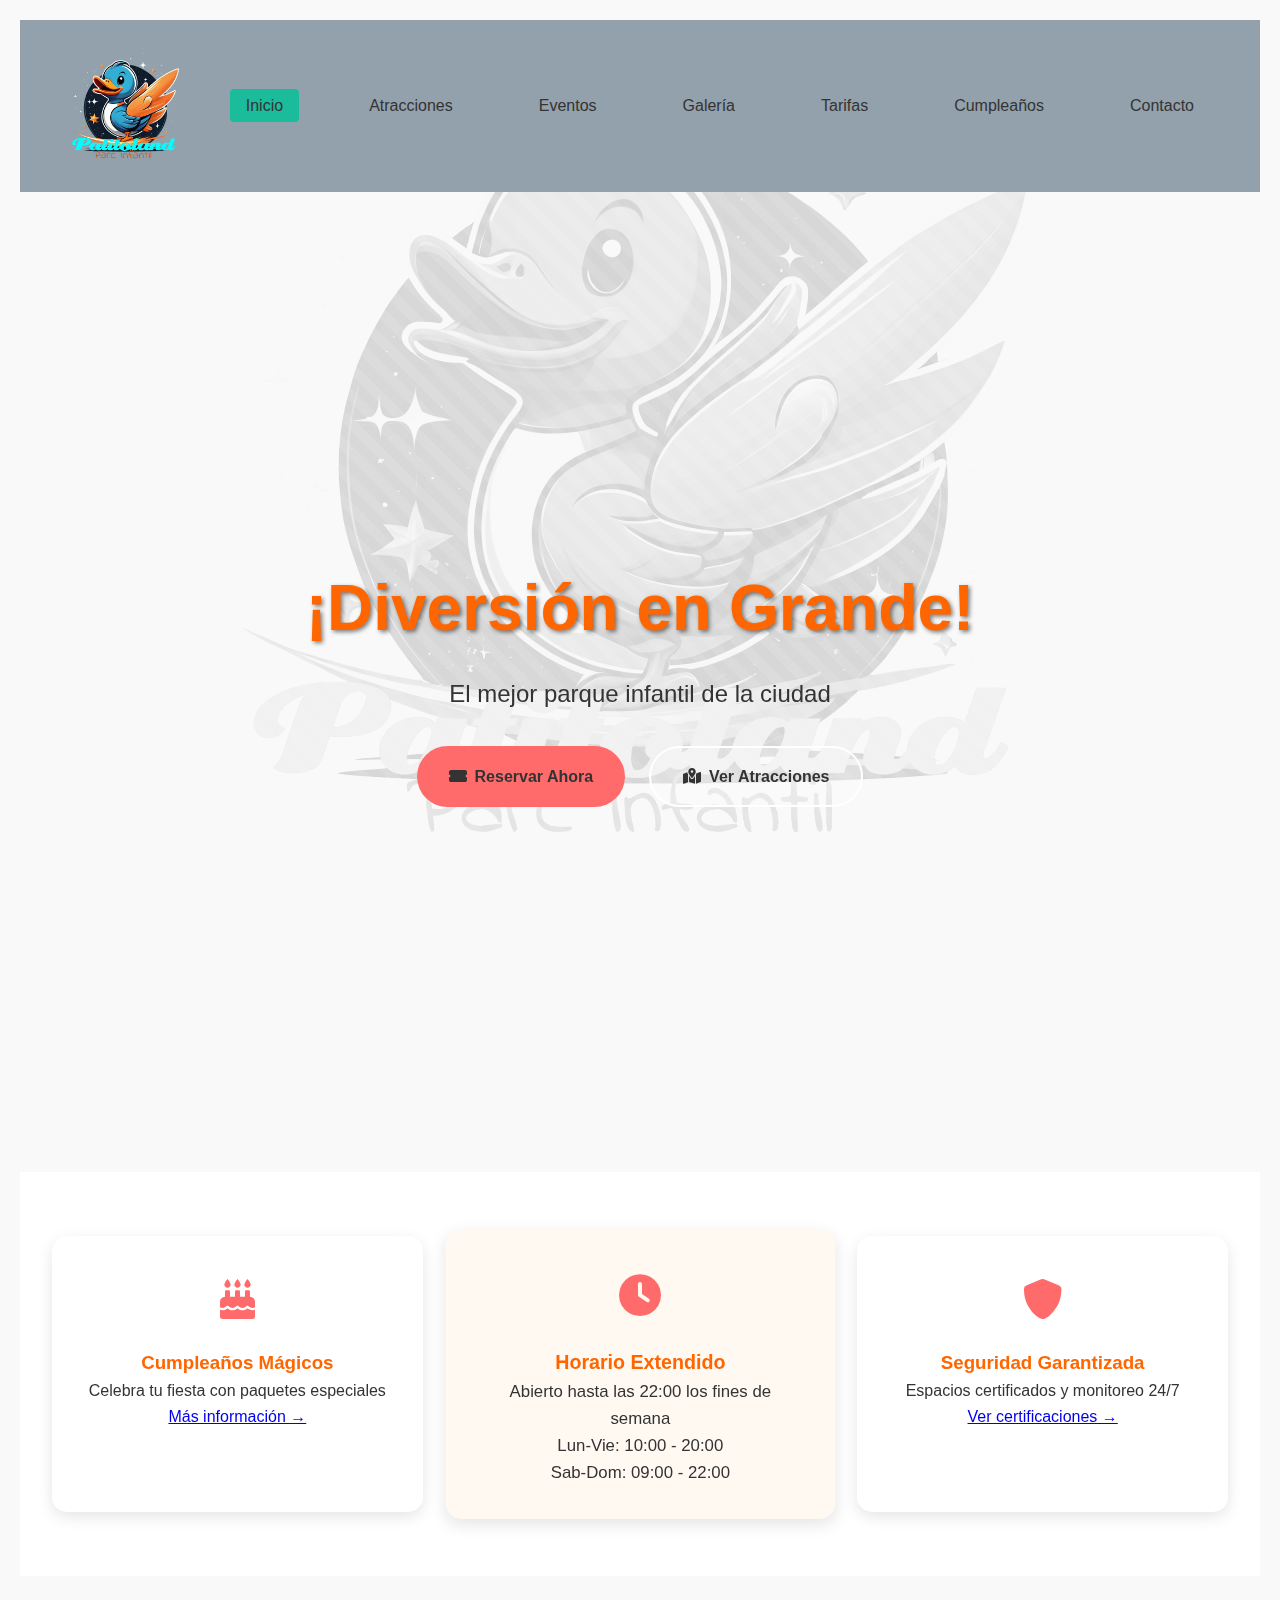
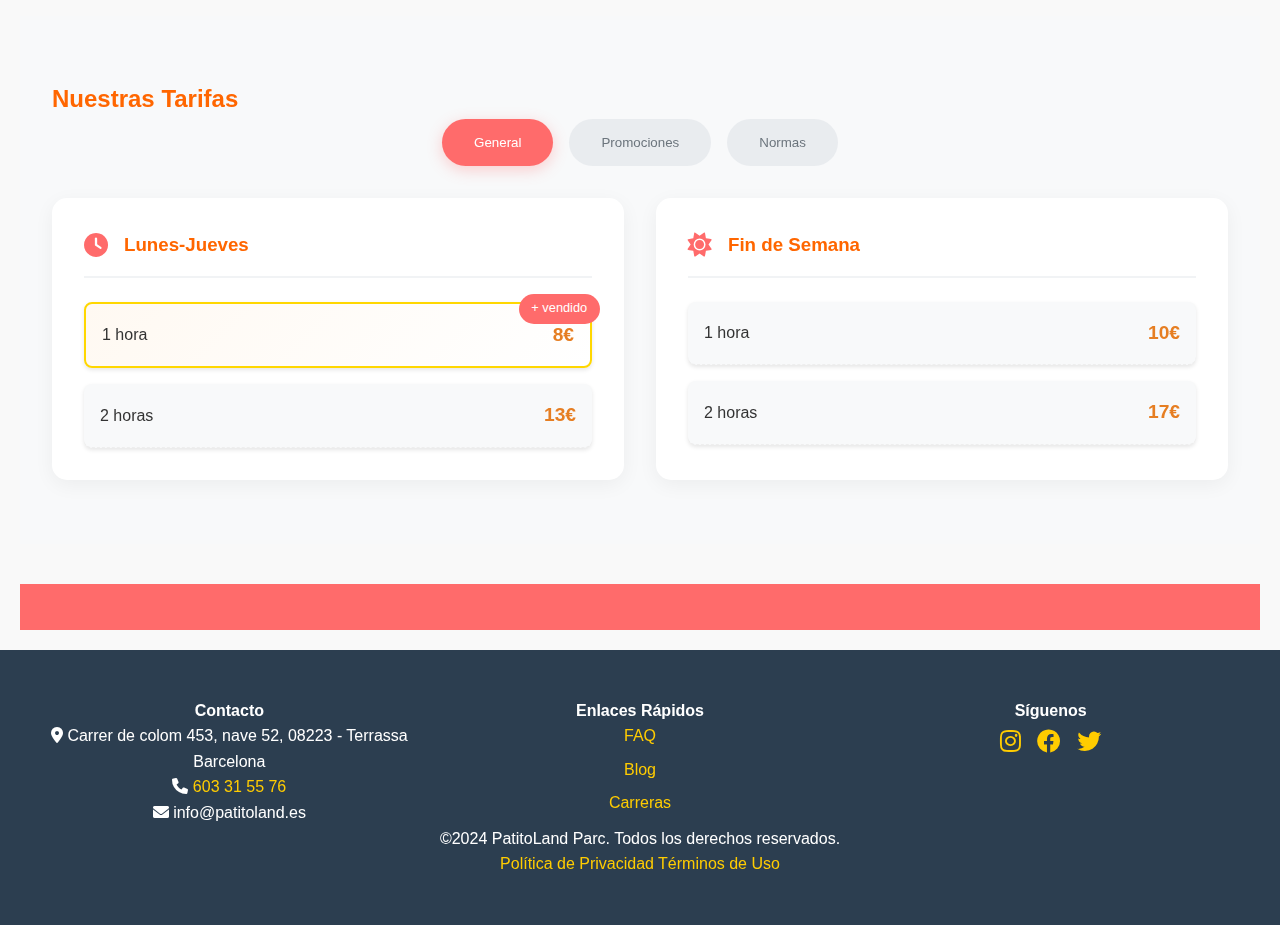
<file: index.html>
<!DOCTYPE html>
<html lang="es">
<head>
    <meta charset="UTF-8">
    <meta name="viewport" content="width=device-width, initial-scale=1.0, maximum-scale=1.0, user-scalable=no">
    <title>PatitoLand Parc - Parque de Ocio Familiar</title>
    <link rel="stylesheet" href="https://cdnjs.cloudflare.com/ajax/libs/font-awesome/6.0.0/css/all.min.css">
    <link rel="stylesheet" href="styles.css">
</head>
<body>
    <img src="img/logo_no_bg.png" class="logo-background" alt="background pattern">
    <header class="sticky-header">
        <nav class="main-nav">
            <div class="nav-container container">
                <a href="index.html" class="logo">
                    <img src="img/logo_no_bg.png" alt="PatitoLand Parc Logo" width="140">
                </a>
                
                <button class="hamburger" aria-label="Abrir menú">
                    <span></span>
                    <span></span>
                    <span></span>
                </button>

                <ul class="nav-menu">
                    <li><a href="index.html" class="nav-link active">Inicio</a></li>
                    <li><a href="atracciones.html" class="nav-link">Atracciones</a></li>
                    <li><a href="eventos.html" class="nav-link">Eventos</a></li>
                    <li><a href="galeria.html" class="nav-link">Galería</a></li>
                    <li><a href="tarifas.html" class="nav-link">Tarifas</a></li>
                    <li><a href="cumpleanos.html" class="nav-link">Cumpleaños</a></li>
                    <li><a href="contacto.html" class="nav-link">Contacto</a></li>
                </ul>
            </div>
        </nav>
    </header>

    <main>
        <!-- 英雄区域 -->
        <section class="hero-section">
            <div class="hero-content">
                <h1 class="hero-title">¡Diversión en Grande!</h1>
                <p class="hero-subtitle">El mejor parque infantil de la ciudad</p>
                
                <div class="cta-container">
                    <a href="tarifas.html" class="cta-btn primary-cta">
                        <i class="fas fa-ticket-alt"></i>
                        Reservar Ahora
                    </a>
                    <a href="atracciones.html" class="cta-btn secondary-cta">
                        <i class="fas fa-map-marked-alt"></i>
                        Ver Atracciones
                    </a>
                </div>
            </div>
        </section>

        <!-- 特色服务 -->
        <section class="features-section">
            <div class="feature-card">
                <div class="feature-icon">
                    <i class="fas fa-birthday-cake"></i>
                </div>
                <h3>Cumpleaños Mágicos</h3>
                <p>Celebra tu fiesta con paquetes especiales</p>
                <a href="cumpleanos.html" class="feature-link">Más información →</a>
            </div>

            <div class="feature-card highlight-card">
                <div class="feature-icon">
                    <i class="fas fa-clock"></i>
                </div>
                <h3>Horario Extendido</h3>
                <p>Abierto hasta las 22:00 los fines de semana</p>
                <div class="opening-hours">
                    <p>Lun-Vie: 10:00 - 20:00</p>
                    <p>Sab-Dom: 09:00 - 22:00</p>
                </div>
            </div>

            <div class="feature-card">
                <div class="feature-icon">
                    <i class="fas fa-shield-alt"></i>
                </div>
                <h3>Seguridad Garantizada</h3>
                <p>Espacios certificados y monitoreo 24/7</p>
                <a href="contacto.html" class="feature-link">Ver certificaciones →</a>
            </div>
        </section>

        <section class="smart-tarifas">
            <div class="tarifas-container">
                <h2 class="section-title">Nuestras Tarifas</h2>
                
                <!-- 价格切换选项卡 -->
                <div class="tarifas-tabs">
                    <button class="tab-btn active" data-tab="general">General</button>
                    <button class="tab-btn" data-tab="promociones">Promociones</button>
                    <button class="tab-btn" data-tab="normas">Normas</button>
                </div>
        
                <!-- 常规价格 -->
                <div class="tab-content active" id="general">
                    <div class="time-grid">
                        <div class="time-card">
                            <div class="time-header">
                                <i class="fas fa-clock"></i>
                                <h3>Lunes-Jueves</h3>
                            </div>
                            <div class="price-list">
                                <div class="price-item popular">
                                    <span>1 hora</span>
                                    <span class="price">8€</span>
                                    <span class="badge">+ vendido</span>
                                </div>
                                <div class="price-item">
                                    <span>2 horas</span>
                                    <span class="price">13€</span>
                                </div>
                            </div>
                        </div>
                        
                        <div class="time-card weekend">
                            <div class="time-header">
                                <i class="fas fa-sun"></i>
                                <h3>Fin de Semana</h3>
                            </div>
                            <div class="price-list">
                                <div class="price-item">
                                    <span>1 hora</span>
                                    <span class="price">10€</span>
                                </div>
                                <div class="price-item">
                                    <span>2 horas</span>
                                    <span class="price">17€</span>
                                </div>
                            </div>
                        </div>
                    </div>
                </div>
        
                <!-- 促销信息 -->
                <div class="tab-content" id="promociones">
                    <div class="promo-card">
                        <div class="promo-header">
                            <span class="discount-tag">-20%</span>
                            <h4>Mañanas Educativas</h4>
                        </div>
                        <p>De lunes a jueves antes de las 12:00</p>
                        <div class="price-compare">
                            <span class="old-price">10€</span>
                            <span class="new-price">8€</span>
                        </div>
                        <button class="cta-btn">Reservar Oferta</button>
                    </div>
                </div>
        
                <!-- 注意事项 -->
                <div class="tab-content" id="normas">
                    <div class="rules-list">
                        <div class="rule-item">
                            <i class="fas fa-exclamation-triangle"></i>
                            <p>Los primeros 15 minutos extras se consideran media hora adicional</p>
                        </div>
                        <div class="rule-item">
                            <i class="fas fa-baby"></i>
                            <p>Menores de 2 años: tarifa especial de 4€</p>
                        </div>
                        <div class="rule-item">
                            <i class="fas fa-socks"></i>
                            <p>Calcetines antideslizantes obligatorios (2€)</p>
                        </div>
                    </div>
                </div>
            </div>
        </section>

        <!-- 动态公告 -->
        <div class="live-bar">
            <div class="marquee">
                <span>🔥 AHORA EN PROMOCIÓN: Paga 8€ i juega 2 horas de lunes a jueves 🔥</span>
            </div>
        </div>
    </main>

    <footer class="modern-footer">
        <div class="footer-grid">
            <div class="footer-section">
                <h4>Contacto</h4>
                <p><i class="fas fa-map-marker-alt"></i> Carrer de colom 453, nave 52, 08223 - Terrassa Barcelona</p>
                <p><i class="fas fa-phone"></i> <a href="tel:603315576">603 31 55 76</a></p>
                <p><i class="fas fa-envelope"></i> info@patitoland.es</p>
            </div>

            <div class="footer-section">
                <h4>Enlaces Rápidos</h4>
                <ul>
                    <li><a href="preguntas-frecuentes.html">FAQ</a></li>
                    <li><a href="blog.html">Blog</a></li>
                    <li><a href="trabaja-con-nosotros.html">Carreras</a></li>
                </ul>
            </div>

            <div class="footer-section">
                <h4>Síguenos</h4>
                <div class="social-links">
                    <a href="https://www.instagram.com/patitoland.parc/" target="_blank">
                        <i class="fab fa-instagram"></i>
                    </a>
                    <a href="https://www.facebook.com/patitoland.parc/" target="_blank">
                        <i class="fab fa-facebook"></i>
                    </a>
                    <a href="https://twitter.com/patitolandparc" target="_blank">
                        <i class="fab fa-twitter"></i>
                    </a>
                </div>
            </div>
        </div>

        <div class="footer-bottom">
            <p>©2024 PatitoLand Parc. Todos los derechos reservados.</p>
            <div class="legal-links">
                <a href="politica-privacidad.html">Política de Privacidad</a>
                <a href="terminos-uso.html">Términos de Uso</a>
            </div>
        </div>
    </footer>

    <script src="scripts.js"></script>
</body>
</html>
</file>
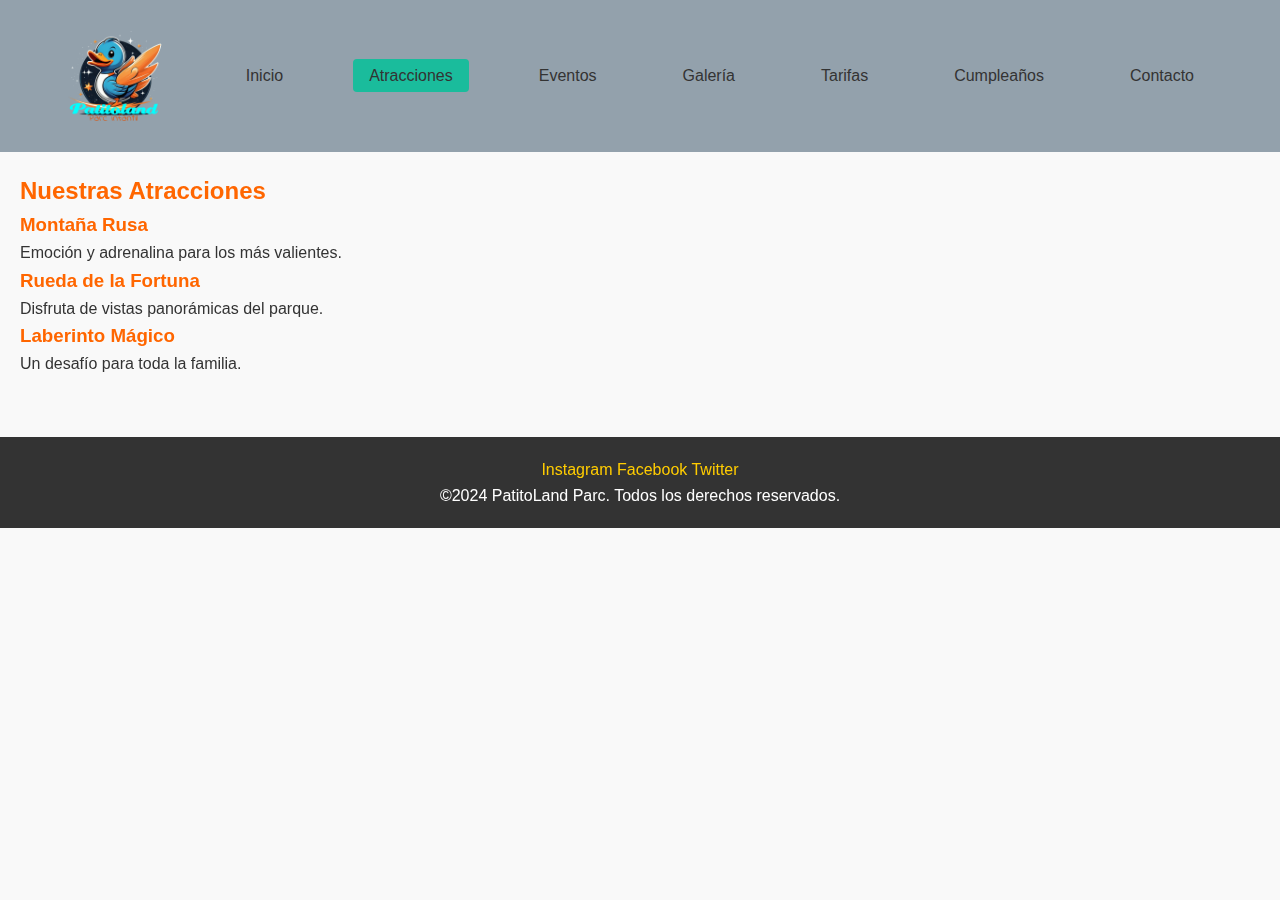
<file: atracciones.html>
<!DOCTYPE html>
<html lang="es">
<head>
    <meta charset="UTF-8">
    <meta name="viewport" content="width=device-width, initial-scale=1.0, maximum-scale=1.0, user-scalable=no">
    <title>PatitoLand Parc - Atracciones</title>
    <link rel="stylesheet" href="styles.css">
</head>
<body>
    <nav class="main-nav">
        <div class="nav-container container">
            <a href="index.html" class="logo">
                <img src="img/logo_no_bg.png" alt="PatitoLand Parc Logo" width="120">
            </a>
            
            <button class="hamburger" aria-label="Abrir menú">
                <span></span>
                <span></span>
                <span></span>
            </button>

            <ul class="nav-menu">
                <li><a href="index.html" class="nav-link">Inicio</a></li>
                <li><a href="atracciones.html" class="nav-link active">Atracciones</a></li>
                <li><a href="eventos.html" class="nav-link">Eventos</a></li>
                <li><a href="galeria.html" class="nav-link">Galería</a></li>
                <li><a href="tarifas.html" class="nav-link">Tarifas</a></li>
                <li><a href="cumpleanos.html" class="nav-link">Cumpleaños</a></li>
                <li><a href="contacto.html" class="nav-link">Contacto</a></li>
            </ul>
        </div>
    </nav>

    <main>
        <section id="atracciones">
            <h2>Nuestras Atracciones</h2>
            <div class="atraccion">
                <h3>Montaña Rusa</h3>
                <p>Emoción y adrenalina para los más valientes.</p>
            </div>
            <div class="atraccion">
                <h3>Rueda de la Fortuna</h3>
                <p>Disfruta de vistas panorámicas del parque.</p>
            </div>
            <div class="atraccion">
                <h3>Laberinto Mágico</h3>
                <p>Un desafío para toda la familia.</p>
            </div>
        </section>
    </main>

    <footer>
        <div class="redes-sociales">
            <a href="https://www.instagram.com/patitoland.parc/" target="_blank">Instagram</a>
            <a href="https://www.facebook.com/patitoland.parc/" target="_blank">Facebook</a>
            <a href="https://twitter.com/patitolandparc" target="_blank">Twitter</a>
        </div>
        <p>©2024 PatitoLand Parc. Todos los derechos reservados.</p>
    </footer>
    <script src="scripts.js"></script>
</body>
</html>
</file>
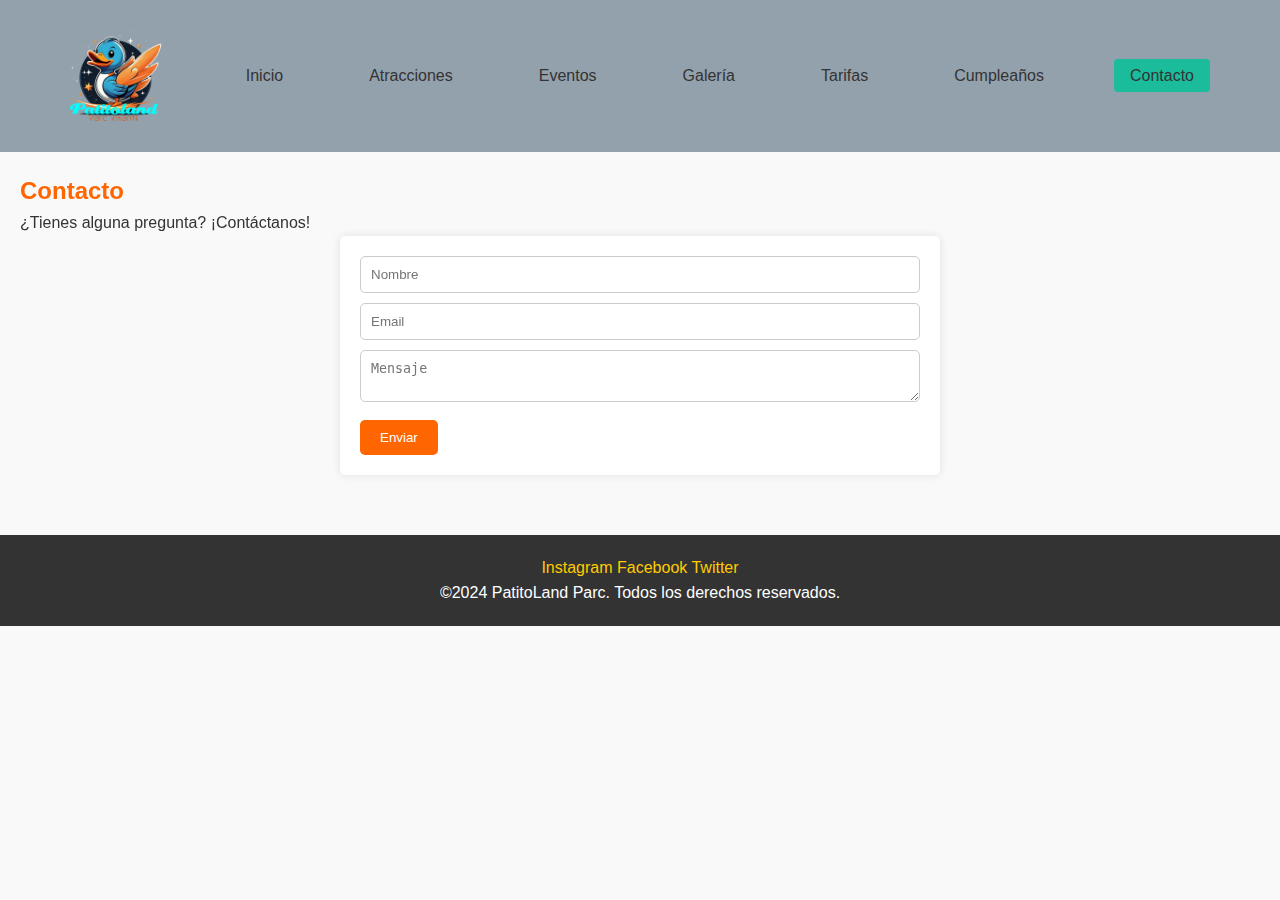
<file: contacto.html>
<!DOCTYPE html>
<html lang="es">
<head>
    <meta charset="UTF-8">
    <meta name="viewport" content="width=device-width, initial-scale=1.0, maximum-scale=1.0, user-scalable=no">
    <title>Contacto - PatitoLand Parc</title>
    <link rel="stylesheet" href="styles.css">
</head>
<body>
    <nav class="main-nav">
        <div class="nav-container container">
            <a href="index.html" class="logo">
                <img src="img/logo_no_bg.png" alt="PatitoLand Parc Logo" width="120">
            </a>
            
            <button class="hamburger" aria-label="Abrir menú">
                <span></span>
                <span></span>
                <span></span>
            </button>

            <ul class="nav-menu">
                <li><a href="index.html" class="nav-link">Inicio</a></li>
                <li><a href="atracciones.html" class="nav-link">Atracciones</a></li>
                <li><a href="eventos.html" class="nav-link">Eventos</a></li>
                <li><a href="galeria.html" class="nav-link">Galería</a></li>
                <li><a href="tarifas.html" class="nav-link">Tarifas</a></li>
                <li><a href="cumpleanos.html" class="nav-link">Cumpleaños</a></li>
                <li><a href="contacto.html" class="nav-link active">Contacto</a></li>
            </ul>
        </div>
    </nav>

    <main>
        <section id="contacto">
            <h2>Contacto</h2>
            <p>¿Tienes alguna pregunta? ¡Contáctanos!</p>
            <form action="#" method="post">
                <input type="text" name="nombre" placeholder="Nombre" required>
                <input type="email" name="email" placeholder="Email" required>
                <textarea name="mensaje" placeholder="Mensaje" required></textarea>
                <button type="submit">Enviar</button>
            </form>
        </section>
    </main>

    <footer>
        <div class="redes-sociales">
            <a href="https://www.instagram.com/patitoland.parc/" target="_blank">Instagram</a>
            <a href="https://www.facebook.com/patitoland.parc/" target="_blank">Facebook</a>
            <a href="https://twitter.com/patitolandparc" target="_blank">Twitter</a>
        </div>
        <p>©2024 PatitoLand Parc. Todos los derechos reservados.</p>
    </footer>
    <script src="scripts.js"></script>
</body>
</html>
</file>
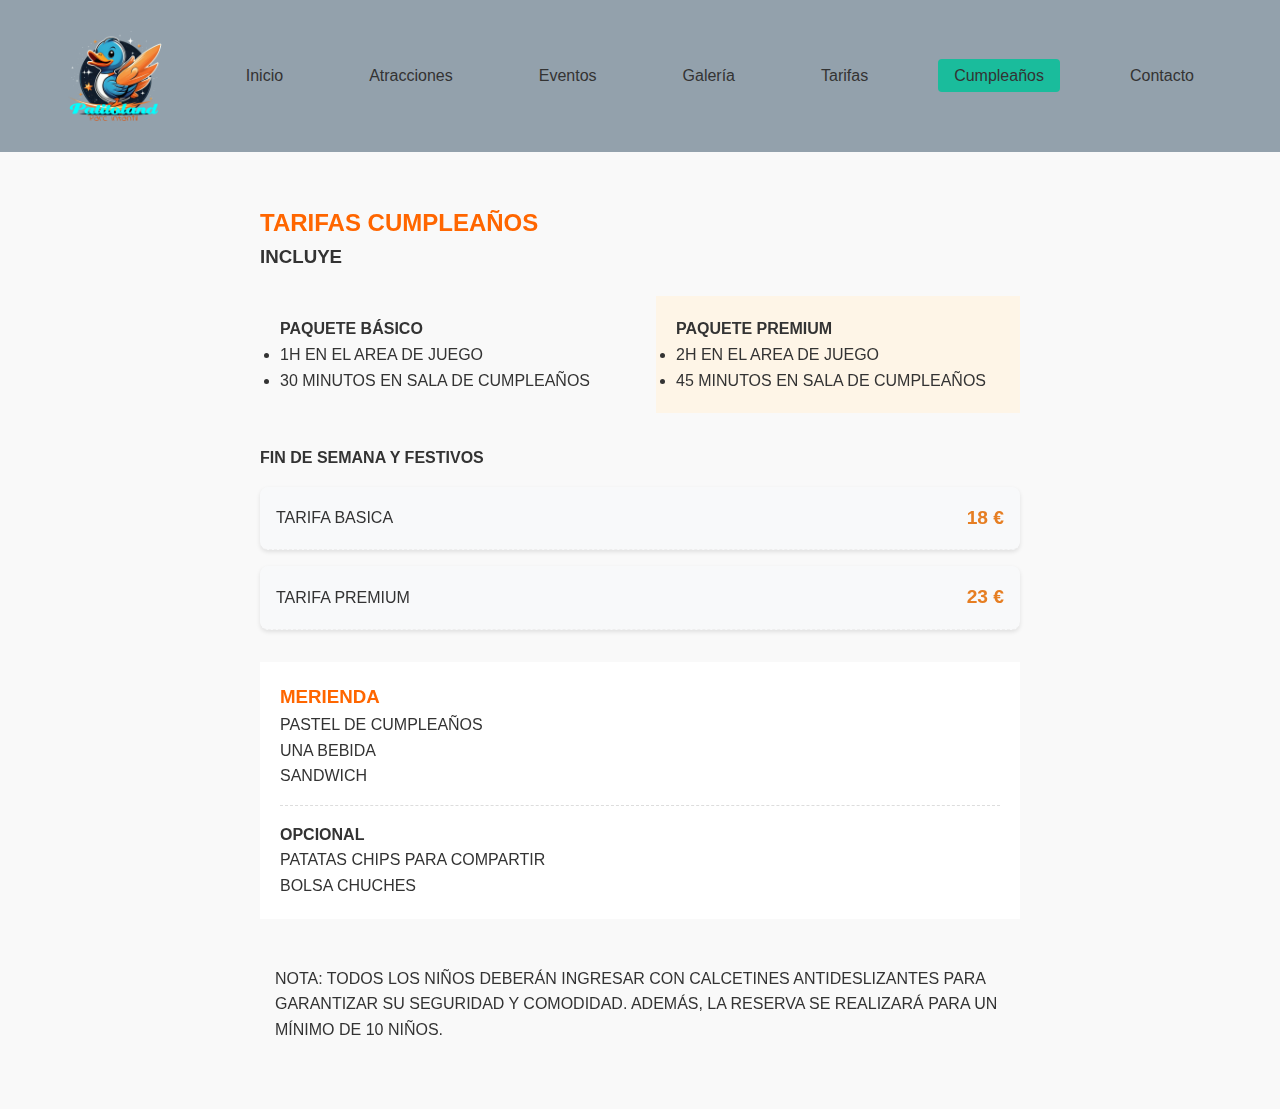
<file: cumpleanos.html>
<!DOCTYPE html>
<html lang="es">
<head>
    <meta charset="UTF-8">
    <meta name="viewport" content="width=device-width, initial-scale=1.0, maximum-scale=1.0, user-scalable=no">
    <title>Cumpleaños - PatitoLand Parc</title>
    <link rel="stylesheet" href="styles.css">
</head>
<body>
    <nav class="main-nav">
        <div class="nav-container container">
            <a href="index.html" class="logo">
                <img src="img/logo_no_bg.png" alt="PatitoLand Parc Logo" width="120">
            </a>
            
            <button class="hamburger" aria-label="Abrir menú">
                <span></span>
                <span></span>
                <span></span>
            </button>

            <ul class="nav-menu">
                <li><a href="index.html" class="nav-link">Inicio</a></li>
                <li><a href="atracciones.html" class="nav-link">Atracciones</a></li>
                <li><a href="eventos.html" class="nav-link">Eventos</a></li>
                <li><a href="galeria.html" class="nav-link">Galería</a></li>
                <li><a href="tarifas.html" class="nav-link">Tarifas</a></li>
                <li><a href="cumpleanos.html" class="nav-link active">Cumpleaños</a></li>
                <li><a href="contacto.html" class="nav-link">Contacto</a></li>
            </ul>
        </div>
    </nav>

    <section class="cumpleanos-section" aria-labelledby="cumpleanos-heading">
        <h2 id="cumpleanos-heading">TARIFAS CUMPLEAÑOS</h2>

        <div class="package-includes">
            <h3>INCLUYE</h3>
            <div class="package-tier">
                <article class="basic-tier" aria-labelledby="basico-heading">
                    <h4 id="basico-heading">PAQUETE BÁSICO</h4>
                    <ul>
                        <li>1H EN EL AREA DE JUEGO</li>
                        <li>30 MINUTOS EN SALA DE CUMPLEAÑOS</li>
                    </ul>
                </article>
                
                <article class="premium-tier" aria-labelledby="premium-heading">
                    <h4 id="premium-heading">PAQUETE PREMIUM</h4>
                    <ul>
                        <li>2H EN EL AREA DE JUEGO</li>
                        <li>45 MINUTOS EN SALA DE CUMPLEAÑOS</li>
                    </ul>
                </article>
            </div>

            <div class="price-block">
                <div class="price-tier">
                    <h4>FIN DE SEMANA Y FESTIVOS</h4>
                    <div class="price-item" role="listitem">
                        <span>TARIFA BASICA</span>
                        <span class="price">18 €</span>
                    </div>
                    <div class="price-item" role="listitem">
                        <span>TARIFA PREMIUM</span>
                        <span class="price">23 €</span>
                    </div>
                </div>
            </div>
        </div>

        <article class="merienda" aria-labelledby="merienda-heading">
            <h3 id="merienda-heading">MERIENDA</h3>
            <ul class="included-items">
                <li>PASTEL DE CUMPLEAÑOS</li>
                <li>UNA BEBIDA</li>
                <li>SANDWICH</li>
            </ul>
            
            <div class="optional-items">
                <h4>OPCIONAL</h4>
                <ul>
                    <li>PATATAS CHIPS PARA COMPARTIR</li>
                    <li>BOLSA CHUCHES</li>
                </ul>
            </div>
        </article>

        <aside class="important-notes" aria-labelledby="notas-heading">
            <p id="notas-heading">NOTA: TODOS LOS NIÑOS DEBERÁN INGRESAR CON CALCETINES ANTIDESLIZANTES PARA GARANTIZAR SU SEGURIDAD Y COMODIDAD. ADEMÁS, LA RESERVA SE REALIZARÁ PARA UN MÍNIMO DE 10 NIÑOS.</p>
        </aside>
    </section>

    <script src="scripts.js"></script>
</body>
</html>
</file>
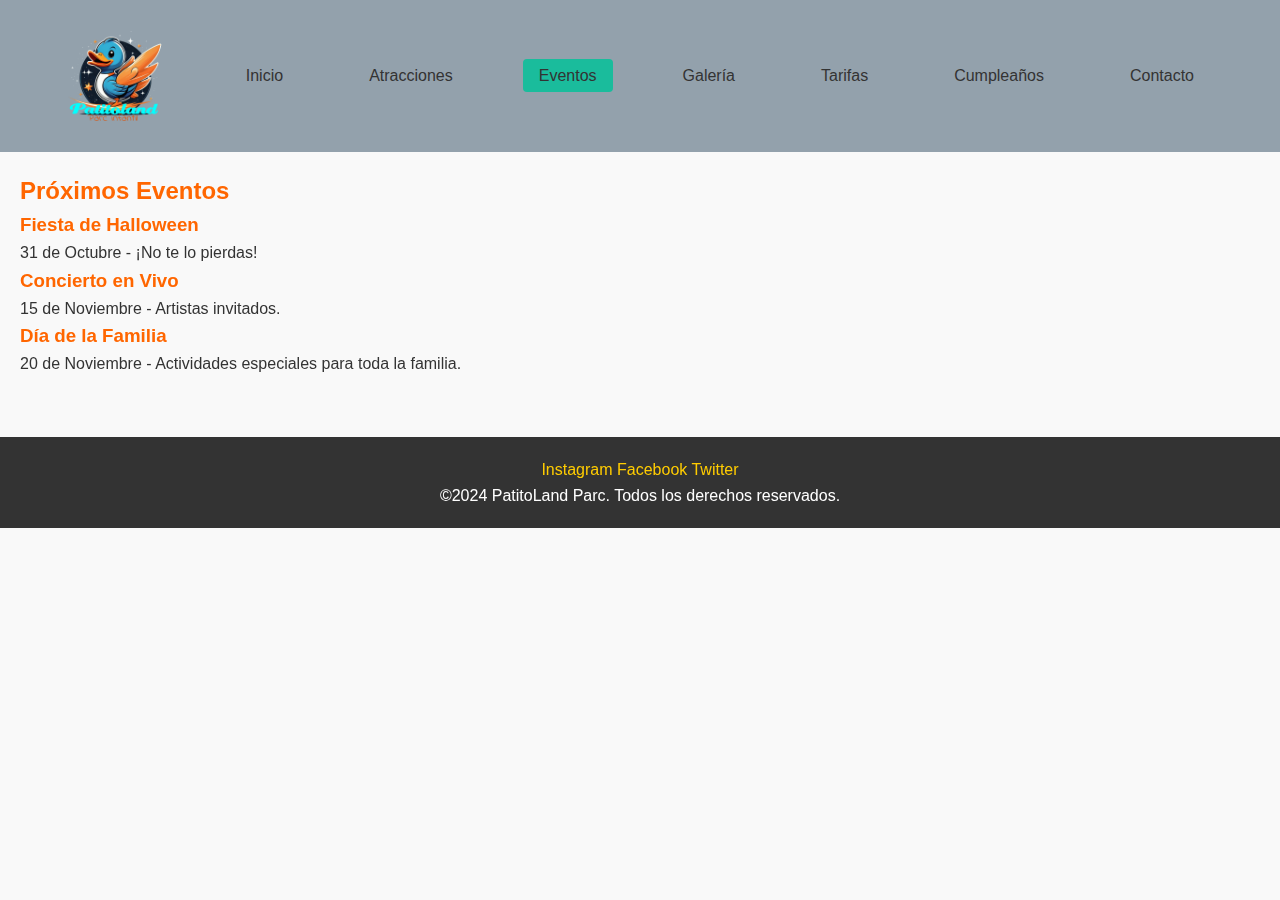
<file: eventos.html>
<!DOCTYPE html>
<html lang="es">
<head>
    <meta charset="UTF-8">
    <meta name="viewport" content="width=device-width, initial-scale=1.0, maximum-scale=1.0, user-scalable=no">
    <title>Eventos - PatitoLand Parc</title>
    <link rel="stylesheet" href="styles.css">
</head>
<body>
    <nav class="main-nav">
        <div class="nav-container container">
            <a href="index.html" class="logo">
                <img src="img/logo_no_bg.png" alt="PatitoLand Parc Logo" width="120">
            </a>
            
            <button class="hamburger" aria-label="Abrir menú">
                <span></span>
                <span></span>
                <span></span>
            </button>

            <ul class="nav-menu">
                <li><a href="index.html" class="nav-link">Inicio</a></li>
                <li><a href="atracciones.html" class="nav-link">Atracciones</a></li>
                <li><a href="eventos.html" class="nav-link active">Eventos</a></li>
                <li><a href="galeria.html" class="nav-link">Galería</a></li>
                <li><a href="tarifas.html" class="nav-link">Tarifas</a></li>
                <li><a href="cumpleanos.html" class="nav-link">Cumpleaños</a></li>
                <li><a href="contacto.html" class="nav-link">Contacto</a></li>
            </ul>
        </div>
    </nav>

    <main>
        <section id="eventos">
            <h2>Próximos Eventos</h2>
            <div class="evento">
                <h3>Fiesta de Halloween</h3>
                <p>31 de Octubre - ¡No te lo pierdas!</p>
            </div>
            <div class="evento">
                <h3>Concierto en Vivo</h3>
                <p>15 de Noviembre - Artistas invitados.</p>
            </div>
            <div class="evento">
                <h3>Día de la Familia</h3>
                <p>20 de Noviembre - Actividades especiales para toda la familia.</p>
            </div>
        </section>
    </main>

    <footer>
        <div class="redes-sociales">
            <a href="https://www.instagram.com/patitoland.parc/" target="_blank">Instagram</a>
            <a href="https://www.facebook.com/patitoland.parc/" target="_blank">Facebook</a>
            <a href="https://twitter.com/patitolandparc" target="_blank">Twitter</a>
        </div>
        <p>©2024 PatitoLand Parc. Todos los derechos reservados.</p>
    </footer>
    <script src="scripts.js"></script>
</body>
</html>
</file>
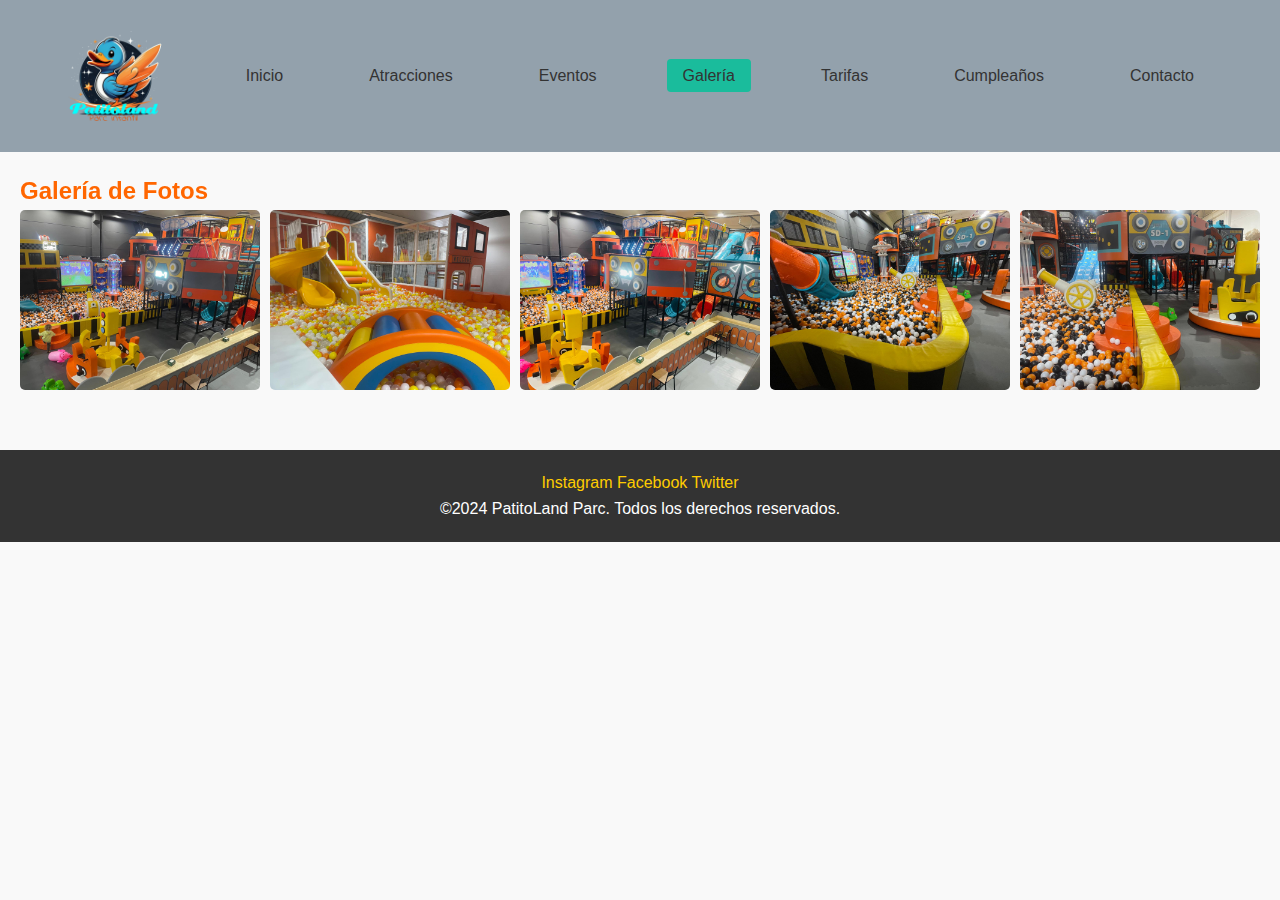
<file: galeria.html>
<!DOCTYPE html>
<html lang="es">
<head>
    <meta charset="UTF-8">
    <meta name="viewport" content="width=device-width, initial-scale=1.0, maximum-scale=1.0, user-scalable=no">
    <title>Galería - PatitoLand Parc</title>
    <link rel="stylesheet" href="styles.css">
</head>
<body>
    <nav class="main-nav">
        <div class="nav-container container">
            <a href="index.html" class="logo">
                <img src="img/logo_no_bg.png" alt="PatitoLand Parc Logo" width="120">
            </a>
            
            <button class="hamburger" aria-label="Abrir menú">
                <span></span>
                <span></span>
                <span></span>
            </button>

            <ul class="nav-menu">
                <li><a href="index.html" class="nav-link">Inicio</a></li>
                <li><a href="atracciones.html" class="nav-link">Atracciones</a></li>
                <li><a href="eventos.html" class="nav-link">Eventos</a></li>
                <li><a href="galeria.html" class="nav-link active">Galería</a></li>
                <li><a href="tarifas.html" class="nav-link">Tarifas</a></li>
                <li><a href="cumpleanos.html" class="nav-link">Cumpleaños</a></li>
                <li><a href="contacto.html" class="nav-link">Contacto</a></li>
            </ul>
        </div>
    </nav>

    <main>
        <section id="galeria">
            <h2>Galería de Fotos</h2>
            <div class="galeria-grid">
                <img src="img/1.jpeg" alt="Foto 1">
                <img src="img/2.jpeg" alt="Foto 2">
                <img src="img/3.jpeg" alt="Foto 3">
                <img src="img/4.jpeg" alt="Foto 4">
                <img src="img/5.jpeg" alt="Foto 5">
            </div>
        </section>
    </main>

    <footer>
        <div class="redes-sociales">
            <a href="https://www.instagram.com/patitoland.parc/" target="_blank">Instagram</a>
            <a href="https://www.facebook.com/patitoland.parc/" target="_blank">Facebook</a>
            <a href="https://twitter.com/patitolandparc" target="_blank">Twitter</a>
        </div>
        <p>©2024 PatitoLand Parc. Todos los derechos reservados.</p>
    </footer>
    <script src="scripts.js"></script>
</body>
</html>
</file>
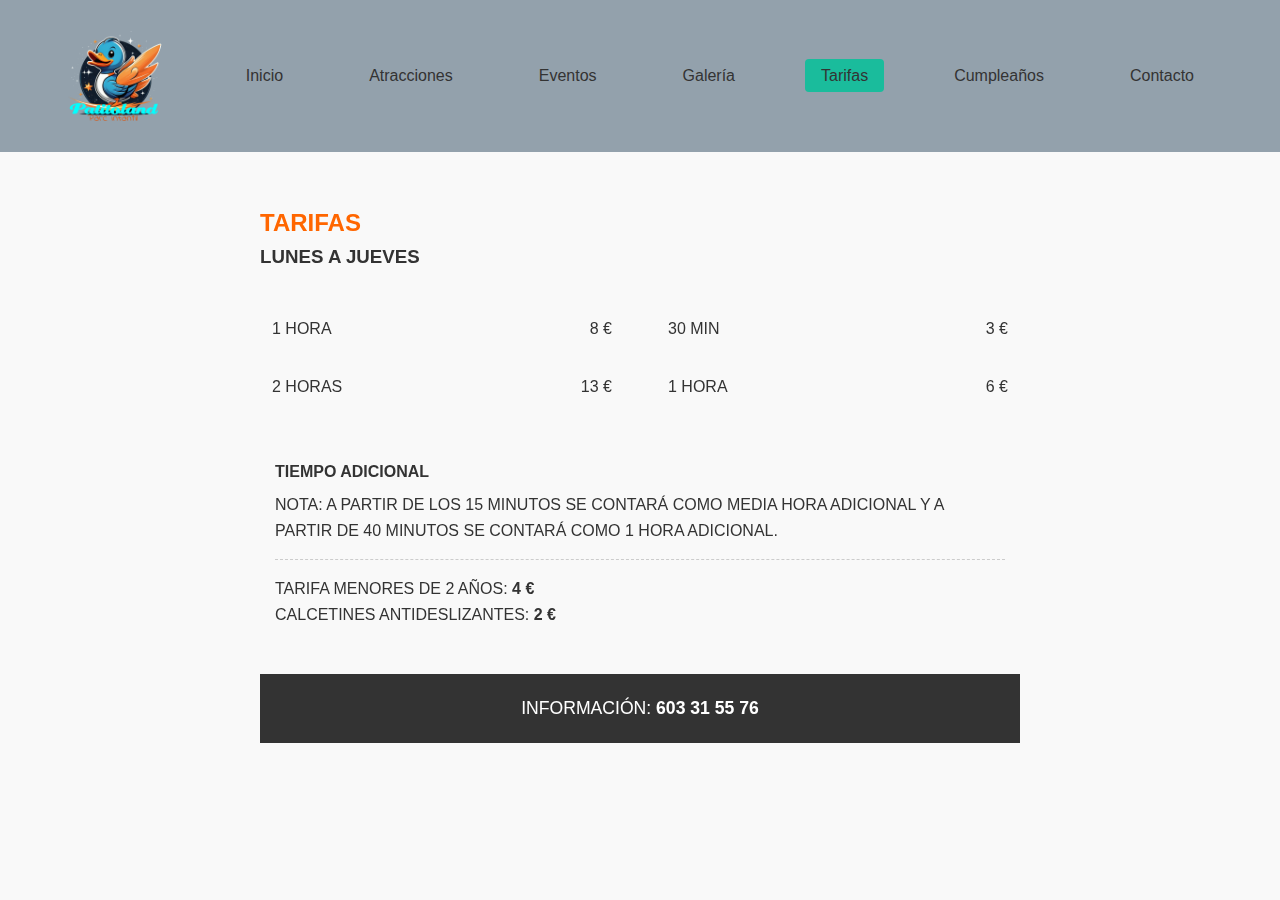
<file: tarifas.html>
<!DOCTYPE html>
<html lang="es">
<head>
    <meta charset="UTF-8">
    <meta name="viewport" content="width=device-width, initial-scale=1.0, maximum-scale=1.0, user-scalable=no">
    <title>Tarifas - PatitoLand Parc</title>
    <link rel="stylesheet" href="styles.css">
</head>
<body>
    <nav class="main-nav">
        <div class="nav-container container">
            <a href="index.html" class="logo">
                <img src="img/logo_no_bg.png" alt="PatitoLand Parc Logo" width="120">
            </a>
            
            <button class="hamburger" aria-label="Abrir menú">
                <span></span>
                <span></span>
                <span></span>
            </button>

            <ul class="nav-menu">
                <li><a href="index.html" class="nav-link">Inicio</a></li>
                <li><a href="atracciones.html" class="nav-link">Atracciones</a></li>
                <li><a href="eventos.html" class="nav-link">Eventos</a></li>
                <li><a href="galeria.html" class="nav-link">Galería</a></li>
                <li><a href="tarifas.html" class="nav-link active">Tarifas</a></li>
                <li><a href="cumpleanos.html" class="nav-link">Cumpleaños</a></li>
                <li><a href="contacto.html" class="nav-link">Contacto</a></li>
            </ul>
        </div>
    </nav>

    <section class="tarifas-section" aria-labelledby="tarifas-heading">
        <h2 id="tarifas-heading">TARIFAS</h2>
        
        <article class="price-table">
            <h3>LUNES A JUEVES</h3>
            <div class="price-columns">
                <div class="price-group">
                    <div class="time-price" role="listitem">
                        <span>1 HORA</span>
                        <span>8 €</span>
                    </div>
                    <div class="time-price" role="listitem">
                        <span>2 HORAS</span>
                        <span>13 €</span>
                    </div>
                </div>
        
                <div class="price-group">
                    <div class="time-price" role="listitem">
                        <span>30 MIN</span>
                        <span>3 €</span>
                    </div>
                    <div class="time-price" role="listitem">
                        <span>1 HORA</span>
                        <span>6 €</span>
                    </div>
                </div>
            </div>
        </article>
        
        <aside class="notes" aria-labelledby="notas-heading">
            <p class="highlight" id="notas-heading">TIEMPO ADICIONAL</p>
            <p>NOTA: A PARTIR DE LOS 15 MINUTOS SE CONTARÁ COMO MEDIA HORA ADICIONAL Y A PARTIR DE 40 MINUTOS SE CONTARÁ COMO 1 HORA ADICIONAL.</p>
            
            <div class="special-rate">
                <p>TARIFA MENORES DE 2 AÑOS: <strong>4 €</strong></p>
                <p>CALCETINES ANTIDESLIZANTES: <strong>2 €</strong></p>
            </div>
        </aside>
        
        <footer class="contact-info">
            <p>INFORMACIÓN: <a href="tel:603315576" aria-label="Llamar al 603 31 55 76">603 31 55 76</a></p>
        </footer>
    </section>

    <script src="scripts.js"></script>
</body>
</html>
</file>
<file: styles.css>
/* Estilos generales */
body {
    font-family: Arial, sans-serif;
    margin: 0;
    padding: 0;
    background-color: #f9f9f9;
    color: #333;
}

header {
    padding: 20px;
    text-align: center;
}

nav ul {
    list-style: none;
    padding: 0;
    margin: 0;
    display: flex;
    justify-content: center;
}

nav ul li {
    margin: 0 15px;
}

nav ul li a {
    text-decoration: none;
    color: #333;
    font-weight: bold;
}

main {
    padding: 20px;
}

section {
    margin-bottom: 40px;
}

h1, h2, h3 {
    color: #ff6600;
}

.btn-explorar {
    background-color: #ff6600;
    color: white;
    padding: 10px 20px;
    text-decoration: none;
    border-radius: 5px;
}

.galeria-grid {
    display: grid;
    grid-template-columns: repeat(auto-fit, minmax(200px, 1fr));
    gap: 10px;
}

.galeria-grid img {
    width: 100%;
    height: auto;
    border-radius: 5px;
}

footer {
    background-color: #333;
    color: white;
    text-align: center;
    padding: 20px;
}

footer a {
    color: #ffcc00;
    text-decoration: none;
}

/* Estilos específicos para el formulario de contacto */
form {
    max-width: 600px;
    margin: 0 auto;
    padding: 20px;
    background-color: #fff;
    border-radius: 5px;
    box-shadow: 0 0 10px rgba(0, 0, 0, 0.1);
}

form input, form textarea {
    width: 100%;
    padding: 10px;
    margin-bottom: 10px;
    border: 1px solid #ccc;
    border-radius: 5px;
}

form button {
    background-color: #ff6600;
    color: white;
    padding: 10px 20px;
    border: none;
    border-radius: 5px;
    cursor: pointer;
}

form button:hover {
    background-color: #e65c00;
}

.cta-buttons {
    display: flex;
    gap: 1rem;
    margin-top: 1.5rem;
    flex-wrap: wrap;
}

.btn-explorar, .btn-tarifas {
    padding: 12px 24px;
    border-radius: 4px;
    text-decoration: none;
    font-weight: bold;
    transition: all 0.3s ease;
}

.btn-explorar {
    background-color: #2ecc71;
    color: white;
}

.btn-tarifas {
    background-color: #3498db;
    color: white;
}

.btn-explorar:hover {
    background-color: #27ae60;
    transform: translateY(-2px);
}

.btn-tarifas:hover {
    background-color: #2980b9;
    transform: translateY(-2px);
}

.btn-cumpleanos {
    padding: 12px 24px;
    border-radius: 4px;
    text-decoration: none;
    font-weight: bold;
    transition: all 0.3s ease;
    background-color: #e67e22;
    color: white;
}

.btn-cumpleanos:hover {
    background-color: #d35400;
    transform: translateY(-2px);
}

@media (max-width: 480px) {
    .cta-buttons {
        flex-direction: column;
    }
    
    .btn-explorar, .btn-tarifas {
        width: 100%;
        text-align: center;
    }
    
    .btn-cumpleanos {
        width: 100%;
        text-align: center;
    }
}

:root {
    --nav-bg: #2c3e50; /* 导航栏背景颜色 */
    --nav-text: #333; /* 导航栏文字颜色 */
    --nav-hover: #34495e; /* 导航栏悬停背景颜色 */
    --nav-active: #1abc9c; /* 导航栏激活背景颜色 */
    --nav-transition: all 0.3s ease;
}

/* Navbar Styles */
.main-nav {
    background-color: #93a1ac;
    padding: 1rem 0;
    position: sticky;
    top: 0;
    z-index: 1000;
}

.nav-container {
    max-width: 1200px;
    margin: 0 auto;
    padding: 0 20px;
    display: flex;
    justify-content: space-between;
    align-items: center;
}

.nav-menu {
    display: flex;
    gap: 1.5rem;
    list-style: none;
    margin: 0;
    padding: 0;
}

.nav-link {
    color: #333;
    text-decoration: none;
    padding: 0.5rem 1rem;
    border-radius: 4px;
    transition: var(--nav-transition);
    font-weight: 500;
}

.nav-link:hover {
    background-color: var(--nav-hover);
}

.nav-link.active {
    background-color: var(--nav-active);
}

.hamburger {
    display: none;
    background: transparent;
    border: none;
    cursor: pointer;
    padding: 15px;
    margin: 0;
    z-index: 1001;
    position: relative;
    -webkit-tap-highlight-color: transparent;
    user-select: none;
    text-decoration: none;
    appearance: none;
}

.hamburger span {
    display: block;
    width: 25px;
    height: 3px;
    background-color: #333;
    margin: 5px 0;
    transition: 0.3s;
}

/* Mobile Styles */
@media (max-width: 768px) {
    .hamburger {
        display: flex;
        flex-direction: column;
        justify-content: center;
        align-items: center;
    }
    
    .nav-menu {
        position: fixed;
        top: 60px !important;
        left: 0;
        right: 0;
        background: var(--nav-bg, #2c3e50);
        flex-direction: column;
        align-items: center;
        padding: 1rem 0;
        display: none;
        box-shadow: 0 4px 6px rgba(0, 0, 0, 0.1);
        z-index: 999;
    }
    
    .nav-menu.active {
        display: flex !important;
    }
    
    .nav-menu li {
        width: 100%;
        text-align: center;
    }
    
    .nav-link {
        padding: 15px !important;
        display: block;
        width: 100%;
        color: var(--nav-text, #333) !important;
        text-decoration: none;
        transition: background-color 0.3s ease;
    }
    
    .nav-link:hover {
        background-color: var(--nav-hover, #34495e);
    }
    
    .nav-link.active {
        background-color: var(--nav-active, #1abc9c);
        color: #ffffff !important;
    }
    
    .hamburger.active span:nth-child(1) {
        transform: rotate(45deg) translate(5px, 5px);
    }
    
    .hamburger.active span:nth-child(2) {
        opacity: 0;
    }
    
    .hamburger.active span:nth-child(3) {
        transform: rotate(-45deg) translate(5px, -5px);
    }
}

/* Tarifas Section Styles */
.tarifas-section {
    max-width: 800px;
    margin: 2rem auto;
    padding: 20px;
    font-family: Arial, sans-serif;
    line-height: 1.6;
}

.price-table h3 {
    color: var(--primary-color);
    border-bottom: 2px solid var(--secondary-color);
    padding-bottom: 0.5rem;
    margin-bottom: 1rem;
}

.price-columns {
    display: grid;
    grid-template-columns: repeat(auto-fit, minmax(200px, 1fr));
    gap: 2rem;
    margin: 1rem 0;
}

.time-price {
    display: flex;
    justify-content: space-between;
    margin: 0.5rem 0;
    padding: 12px;
    background-color: var(--background-light);
    border-radius: 4px;
    transition: transform 0.2s ease;
}

.time-price:hover {
    transform: translateY(-2px);
}

.notes {
    margin: 1.5rem 0;
    padding: 15px;
    background-color: var(--note-background);
    border-radius: 4px;
}

.highlight {
    font-weight: bold;
    color: var(--highlight-color);
    margin-bottom: 0.5rem;
}

.special-rate {
    margin-top: 1rem;
    padding-top: 1rem;
    border-top: 1px dashed #ccc;
}

.contact-info {
    text-align: center;
    margin-top: 2rem;
    font-size: 1.1em;
}

.contact-info a {
    color: var(--link-color);
    text-decoration: none;
    font-weight: bold;
}

@media (max-width: 480px) {
    .price-columns {
        grid-template-columns: 1fr;
    }
    
    .time-price {
        font-size: 0.9em;
        padding: 8px;
    }
    
    .tarifas-section {
        padding: 10px;
    }
}

@media (prefers-reduced-motion) {
    .time-price {
        transition: none;
    }
}

/* Cumpleaños Section Styles */
.cumpleanos-section {
    max-width: 800px;
    margin: 2rem auto;
    padding: 20px;
    background: var(--background-light);
    border-radius: var(--border-radius);
}

.package-includes h3 {
    color: var(--primary-color);
    border-bottom: 2px solid var(--secondary-color);
    padding-bottom: 0.5rem;
    margin-bottom: 1rem;
}

.package-tier {
    display: grid;
    grid-template-columns: repeat(auto-fit, minmax(250px, 1fr));
    gap: 2rem;
    margin: 1rem 0;
}

.basic-tier, .premium-tier {
    padding: 20px;
    border-radius: var(--border-radius);
    transition: transform 0.3s ease;
}

.basic-tier {
    border: 2px solid var(--secondary-color);
}

.premium-tier {
    background: #fef5e7;
    border: 2px solid var(--primary-color);
}

.basic-tier:hover, .premium-tier:hover {
    transform: translateY(-5px);
}

.price-block {
    margin: 2rem 0;
}

.price-tier {
    display: flex;
    flex-direction: column;
    gap: 1rem;
}

.price-item {
    display: flex;
    justify-content: space-between;
    padding: 15px;
    background: white;
    border-radius: var(--border-radius);
    box-shadow: 0 2px 4px rgba(0,0,0,0.1);
}

.price {
    color: var(--primary-color);
    font-weight: bold;
}

.merienda {
    margin: 2rem 0;
    padding: 20px;
    background: white;
    border-radius: var(--border-radius);
}

.included-items, .optional-items ul {
    list-style: none;
    padding: 0;
}

.optional-items {
    margin-top: 1rem;
    padding-top: 1rem;
    border-top: 1px dashed #ddd;
}

.important-notes {
    background: var(--note-background);
    padding: 15px;
    border-radius: var(--border-radius);
    color: var(--note-text);
}

@media (max-width: 768px) {
    .price-item {
        flex-direction: column;
        text-align: center;
    }
    
    .package-tier {
        gap: 1rem;
    }
}

/* 基础重置 */
* {
    margin: 0;
    padding: 0;
    box-sizing: border-box;
}

html {
    font-size: 16px;
    -webkit-text-size-adjust: 100%; /* 防止iOS设备自动调整字体大小 */
}

body {
    font-family: Arial, sans-serif;
    line-height: 1.6;
    min-height: 100vh;
    display: flex;
    flex-direction: column;
}

/* 容器样式 */
.container {
    width: 100%;
    max-width: 1200px;
    margin: 0 auto;
    padding: 0 15px;
}

/* 图片响应式处理 */
img {
    max-width: 100%;
    height: auto;
    display: block;
}

/* 移动端优化 */
@media (max-width: 768px) {
    html {
        font-size: 14px;
    }

    .container {
        padding: 0 10px;
    }

    /* 导航栏优化 */
    .main-nav {
        padding: 10px 0;
    }

    .hamburger {
        display: flex;
    }

    .nav-menu {
        position: fixed;
        top: 60px;
        left: 0;
        right: 0;
        background: #fff;
        flex-direction: column;
        padding: 10px 0;
        display: none;
        box-shadow: 0 2px 10px rgba(0,0,0,0.1);
        z-index: 999;
    }

    .nav-menu.active {
        display: flex;
    }

    .nav-link {
        padding: 15px;
        display: block;
        text-align: center;
    }

    /* 通用内容优化 */
    h1, h2, h3 {
        font-size: 1.5rem;
        margin: 1rem 0;
    }

    p {
        font-size: 1rem;
        margin: 0.5rem 0;
    }

    /* 按钮优化 */
    button, .button {
        padding: 10px 15px;
        font-size: 1rem;
        width: 100%;
        margin: 10px 0;
    }

    /* 表单优化 */
    input, textarea, select {
        width: 100%;
        padding: 10px;
        margin: 5px 0;
        font-size: 1rem;
    }
}

/* 更小的设备优化 */
@media (max-width: 480px) {
    html {
        font-size: 12px;
    }

    .container {
        padding: 0 5px;
    }

    h1, h2, h3 {
        font-size: 1.2rem;
    }

    p {
        font-size: 0.9rem;
    }
}

/* 新增样式 */
.video-hero {
    position: relative;
    height: 100vh;
    overflow: hidden;
}

video {
    position: absolute;
    top: 50%;
    left: 50%;
    transform: translate(-50%, -50%);
    min-width: 100%;
    min-height: 100%;
    z-index: 0;
}

.video-overlay {
    position: absolute;
    top: 0;
    left: 0;
    width: 100%;
    height: 100%;
    background: rgba(0,0,0,0.4);
    z-index: 1;
}

.hero-section {
    position: relative;
    z-index: 2;
    height: 100vh;
    display: flex;
    align-items: center;
    justify-content: center;
    text-align: center;
    color: #333;
    padding: 0 20px;
}

.hero-title {
    font-size: 4rem;
    text-shadow: 2px 2px 4px rgba(0,0,0,0.5);
    margin-bottom: 1rem;
}

.hero-subtitle {
    font-size: 1.5rem;
    margin-bottom: 2rem;
}

.cta-container {
    display: flex;
    gap: 1.5rem;
    justify-content: center;
    flex-wrap: wrap;
}

.cta-btn {
    padding: 1rem 2rem;
    border-radius: 50px;
    text-decoration: none;
    font-weight: bold;
    transition: transform 0.3s ease;
    display: flex;
    align-items: center;
    gap: 0.5rem;
}

.primary-cta {
    background: #FF6B6B;
    color: #333;
}

.secondary-cta {
    background: rgba(255,255,255,0.2);
    color: #333;
    border: 2px solid white;
}

.features-section {
    display: grid;
    grid-template-columns: repeat(auto-fit, minmax(300px, 1fr));
    gap: 2rem;
    padding: 4rem 2rem;
    background: white;
}

.feature-card {
    padding: 2rem;
    border-radius: 15px;
    box-shadow: 0 5px 15px rgba(0,0,0,0.1);
    text-align: center;
}

.highlight-card {
    background: #FFF9F2;
    transform: scale(1.05);
}

.feature-icon {
    font-size: 2.5rem;
    color: #FF6B6B;
    margin-bottom: 1rem;
}

.modern-footer {
    background: #2c3e50;
    color: white;
    padding: 3rem 1rem;
}

.footer-grid {
    max-width: 1200px;
    margin: 0 auto;
    display: grid;
    grid-template-columns: repeat(auto-fit, minmax(250px, 1fr));
    gap: 2rem;
}

.social-links {
    display: flex;
    gap: 1rem;
    font-size: 1.5rem;
    justify-content: center;
    align-items: center;
    width: 100%;
    margin: 0 auto;
}

.live-bar {
    width: 100%;
    overflow: hidden;
    white-space: nowrap;
    background-color: #FF6B6B;
    padding: 10px 0;
    position: relative;
}

.marquee {
    display: inline-block;
    padding-left: 100%;
    animation: marquee 25s linear infinite;
}

@keyframes marquee {
    0% {
        transform: translateX(100%);
    }
    100% {
        transform: translateX(-100%);
    }
}

@media (max-width: 768px) {
    .hero-title {
        font-size: 2.5rem;
    }
    
    .features-section {
        grid-template-columns: 1fr;
    }
    
    .highlight-card {
        transform: none;
    }
}

.logo-background {
    position: fixed;
    top: 50%;
    left: 50%;
    transform: translate(-50%, -50%);
    opacity: 0.15; /* 透明度调节 */
    z-index: -1;
    pointer-events: none;
    max-width: 80vw;
    filter: grayscale(100%);
    mix-blend-mode: multiply;
    animation: subtleFloat 15s ease-in-out infinite;
}

body::after {
    content: '';
    position: fixed;
    top: 0;
    left: 0;
    width: 100%;
    height: 100%;
    background: repeating-linear-gradient(
        45deg,
        rgba(255,255,255,0.1),
        rgba(255,255,255,0.1) 10px,
        transparent 10px,
        transparent 20px
    );
    z-index: -1;
}

@keyframes subtleFloat {
    0%, 100% { transform: translate(-50%, -50%) scale(1) rotate(0deg); }
    25% { transform: translate(-52%, -48%) scale(1.02) rotate(1deg); }
    50% { transform: translate(-48%, -52%) scale(0.98) rotate(-1deg); }
    75% { transform: translate(-51%, -49%) scale(1.01) rotate(0.5deg); }
}

@media (max-width: 768px) {
    .logo-background {
        opacity: 0.08;
        max-width: 95vw;
    }
}

/* 整合价格样式 */
.integrated-tarifas {
    padding: 4rem 2rem;
    background: linear-gradient(135deg, #fff9f2 0%, #fff 100%);
}

.tarifas-container {
    max-width: 1200px;
    margin: 0 auto;
}

.price-highlight-cards {
    display: grid;
    grid-template-columns: repeat(auto-fit, minmax(300px, 1fr));
    gap: 2rem;
    margin: 2rem 0;
}

.price-card {
    background: white;
    padding: 2rem;
    border-radius: 15px;
    box-shadow: 0 5px 15px rgba(0,0,0,0.1);
    position: relative;
}

.discount-card {
    background: #fff9e6;
    border: 2px solid #ffd700;
}

.price-item {
    display: flex;
    justify-content: space-between;
    padding: 1rem;
    border-bottom: 1px dashed #eee;
    position: relative;
}

.price-item.popular {
    background: #f8f9fa;
    border-radius: 8px;
    padding: 1rem;
}

.price {
    color: #e67e22;
    font-weight: bold;
    font-size: 1.2em;
}

.badge {
    position: absolute;
    top: -10px;
    right: -10px;
    background: #ff6b6b;
    color: white;
    padding: 5px 10px;
    border-radius: 20px;
    font-size: 0.8em;
}

.tarifas-notes {
    display: flex;
    gap: 1rem;
    justify-content: center;
    flex-wrap: wrap;
    margin-top: 2rem;
}

.note-box {
    background: rgba(255,107,107,0.1);
    padding: 1rem 2rem;
    border-radius: 50px;
    display: flex;
    align-items: center;
    gap: 0.5rem;
}

@media (max-width: 768px) {
    .price-highlight-cards {
        grid-template-columns: 1fr;
    }
    
    .note-box {
        flex-direction: column;
        text-align: center;
    }
}

/* 智能价格表样式 */
.smart-tarifas {
    padding: 4rem 2rem;
    background: #f8f9fa;
}

.tarifas-tabs {
    display: flex;
    gap: 1rem;
    justify-content: center;
    margin-bottom: 2rem;
}

.tab-btn {
    padding: 1rem 2rem;
    border: none;
    border-radius: 30px;
    background: #e9ecef;
    color: #6c757d;
    cursor: pointer;
    transition: all 0.3s ease;
}

.tab-btn.active {
    background: #ff6b6b;
    color: white;
    box-shadow: 0 4px 15px rgba(255,107,107,0.3);
}

.time-grid {
    display: grid;
    grid-template-columns: repeat(auto-fit, minmax(300px, 1fr));
    gap: 2rem;
}

.time-card {
    background: white;
    border-radius: 15px;
    padding: 2rem;
    box-shadow: 0 5px 20px rgba(0,0,0,0.05);
    transition: transform 0.3s ease;
}

.time-card:hover {
    transform: translateY(-5px);
}

.time-header {
    display: flex;
    align-items: center;
    gap: 1rem;
    margin-bottom: 1.5rem;
    padding-bottom: 1rem;
    border-bottom: 2px solid #f1f3f5;
}

.time-header i {
    font-size: 1.5rem;
    color: #ff6b6b;
}

.price-list {
    display: grid;
    gap: 1rem;
}

.price-item {
    display: flex;
    justify-content: space-between;
    align-items: center;
    padding: 1rem;
    background: #f8f9fa;
    border-radius: 8px;
}

.price-item.popular {
    background: linear-gradient(135deg, #fff9f2 0%, #fff 100%);
    border: 2px solid #ffd700;
}

.badge {
    background: #ff6b6b;
    color: white;
    padding: 0.3rem 0.8rem;
    border-radius: 15px;
    font-size: 0.8em;
}

/* 响应式优化 */
@media (max-width: 768px) {
    .tarifas-tabs {
        flex-direction: column;
    }
    
    .time-grid {
        grid-template-columns: 1fr;
    }
}

/* 交互效果 */
.tab-content {
    display: none;
    animation: fadeIn 0.5s ease;
}

.tab-content.active {
    display: block;
}

@keyframes fadeIn {
    from { opacity: 0; transform: translateY(10px); }
    to { opacity: 1; transform: translateY(0); }
}

.footer-section ul {
    list-style: none;
    padding: 0;
    margin: 0;
}

.footer-section li {
    margin-bottom: 0.5rem;
}

.footer-section li:last-child {
    margin-bottom: 0;
}
</file>
